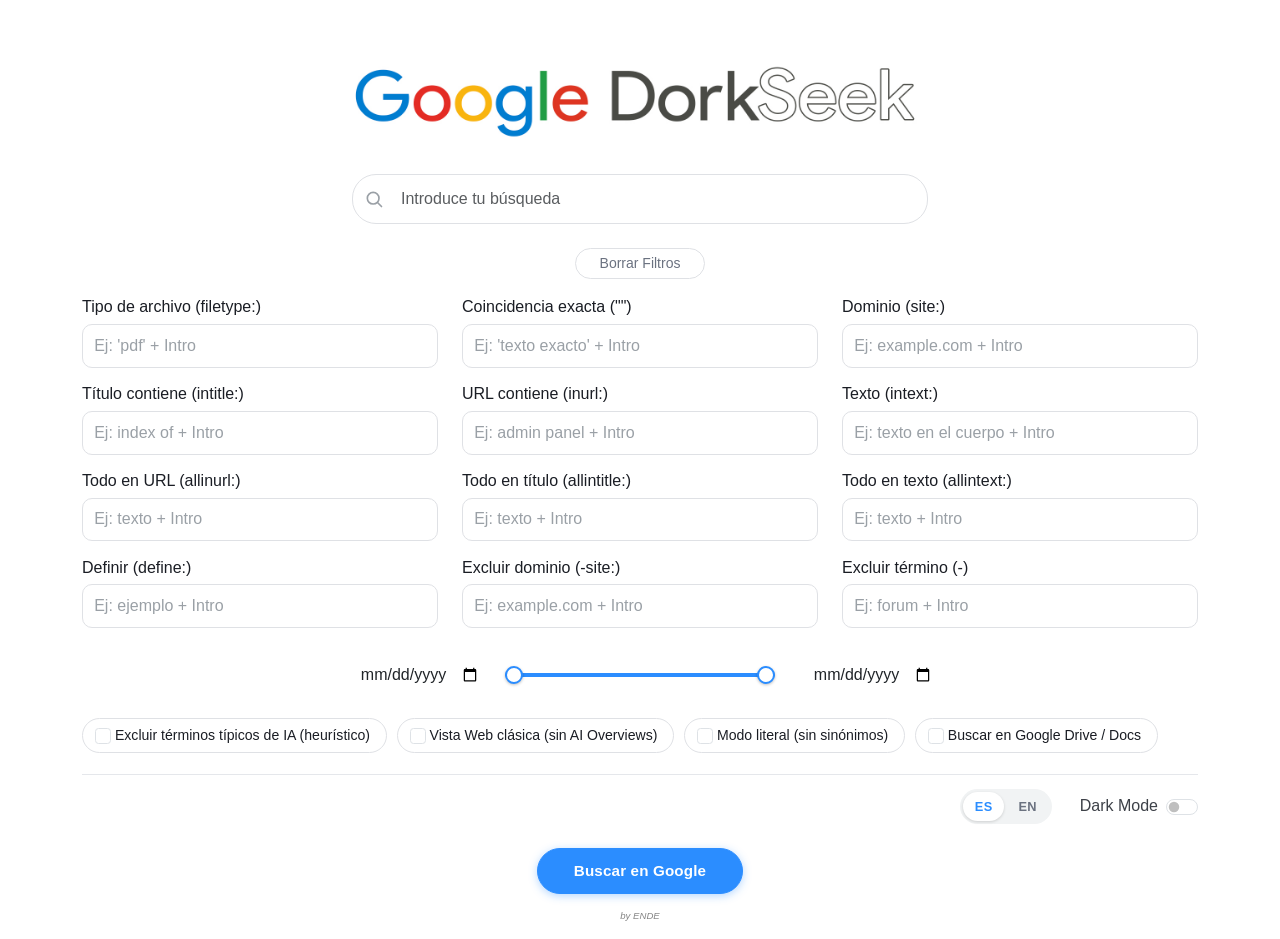
<file: index.html>
<!DOCTYPE html>
<html lang="es">
<head>
    <meta charset="UTF-8">
    <meta name="viewport" content="width=device-width, initial-scale=1.0">
    <meta name="description" content="DorkSeek - A powerful tool for advanced Google Dork usage in OSINT, designed to optimize the creation of custom search queries and analysis of results.">
    <meta name="robots" content="index, follow">
    <meta name="keywords" content="Google Dorks, búsqueda avanzada, operadores de búsqueda, hacking ético, seguridad informática, OSINT, ciberseguridad, técnicas de hacking, Google Hacking Database, comandos de Google Dorks">
    <!-- Varios tamaños/formatos: la pestaña del navegador acepta cualquier
         tamaño, pero "Nueva pestaña" de Firefox (y accesos directos tipo PWA)
         exige un icono de al menos 96x96 o SVG, si no cae a uno genérico. -->
    <link rel="icon" href="img/favicon.svg" type="image/svg+xml">
    <link rel="icon" href="img/fv.ico" sizes="any">
    <link rel="apple-touch-icon" href="img/favicon-180.png">
    <link rel="manifest" href="manifest.webmanifest">
    <title>DorkSeek</title>
    <link href="https://cdn.jsdelivr.net/npm/bootstrap@5.1.3/dist/css/bootstrap.min.css" rel="stylesheet">
    <link rel="stylesheet" href="style/style.css">
    <!-- Precarga el logo oscuro para evitar parpadeos al cambiar a dark mode -->
    <link rel="preload" as="image" href="img/DorkSeek_Logo_dark.jpg">
    <meta name="google-site-verification" content="KBBp8snCi14scIXK39u9ytrFKHahNvsQoX6dvnZJ_Ps" />
</head>
<body>
    <div class="container">
        <div style="height: 20px;"></div>
        <img src="img/DorkSeek_Logo.jpg" alt="DorkSeek" class="logo" width="690" height="100" style="display: block; margin: 30px auto;">
        <h1 class="text-center my-0" id="pageHeading">Buscador Google Dorks</h1>
        <div class="row justify-content-center">
            <div class="search-shell">
                <span class="search-icon-slot">
                    <svg class="search-icon" viewBox="0 0 24 24" fill="none" xmlns="http://www.w3.org/2000/svg" aria-hidden="true">
                        <circle cx="11" cy="11" r="7" stroke="currentColor" stroke-width="2"/>
                        <line x1="16.5" y1="16.5" x2="21" y2="21" stroke="currentColor" stroke-width="2" stroke-linecap="round"/>
                    </svg>
                </span>
                <input id="searchBar" type="text" class="form-control" placeholder="Introduce tu búsqueda">
            </div>
        </div>
        <div class="row mt-4 justify-content-center">
            <button id="clearFiltersButton" class="btn btn-sm mx-2" style="width: 130px;">Borrar Filtros</button>
        </div>
        <div class="row mt-3">
            <!-- Filtros para los diferentes Google Dorks -->
            <div class="col-md-4">
                <label for="filetypeFilterEntry">Tipo de archivo (filetype:)</label>
                <div class="tag-input" data-for="filetypeFilter" data-joiner="comma">
                    <div class="tag-input-chips"></div>
                    <input id="filetypeFilterEntry" type="text" class="tag-input-entry" list="filetypes" placeholder="Ej: 'pdf' + Intro" title="Busca uno o varios tipos de archivo en los resultados (filetype:pdf OR filetype:doc).&#10;&#10;Escribe un valor y pulsa Intro para añadirlo como etiqueta; puedes añadir varios.&#10;&#10;Para tipos con varias extensiones habituales (doc/docx, xls/xlsx, ppt/pptx, html/htm, jpg/jpeg, tiff/tif, xsl/xslt) cada etiqueta se expande automáticamente (filetype:doc OR filetype:docx), ya que Google no agrupa esas extensiones.">
                </div>
                <input type="hidden" id="filetypeFilter">
                <datalist id="filetypes">
                    <option value="txt">.txt</option>
                    <option value="doc">.doc / .docx</option>
                    <option value="pdf">.pdf</option>
                    <option value="xls">.xls / .xlsx</option>
                    <option value="ppt">.ppt / .pptx</option>
                    <option value="csv">.csv</option>
                    <option value="html">.html / .htm</option>
                    <option value="xml">.xml</option>
                    <option value="json">.json</option>
                    <option value="jpg">.jpg / .jpeg</option>
                    <option value="png">.png</option>
                    <option value="gif">.gif</option>
                    <option value="bmp">.bmp</option>
                    <option value="tiff">.tiff / .tif</option>
                    <option value="mp3">.mp3</option>
                    <option value="wav">.wav</option>
                    <option value="avi">.avi</option>
                    <option value="mp4">.mp4</option>
                    <option value="mov">.mov</option>
                    <option value="zip">.zip</option>
                    <option value="rar">.rar</option>
                    <option value="7z">.7z</option>
                    <option value="iso">.iso</option>
                    <option value="md">.md</option>
                    <option value="sql">.sql</option>
                    <option value="psd">.psd</option>
                    <option value="ai">.ai</option>
                    <option value="indd">.indd</option>
                    <option value="eps">.eps</option>
                    <option value="svg">.svg</option>
                    <option value="webp">.webp</option>
                    <option value="mkv">.mkv</option>
                    <option value="flv">.flv</option>
                    <option value="ogg">.ogg</option>
                    <option value="m4a">.m4a</option>
                    <option value="dmg">.dmg</option>
                    <option value="pkg">.pkg</option>
                    <option value="bat">.bat</option>
                    <option value="sh">.sh</option>
                    <option value="log">.log</option>
                    <option value="jar">.jar</option>
                    <option value="class">.class</option>
                    <option value="cpp">.cpp</option>
                    <option value="py">.py</option>
                    <option value="java">.java</option>
                    <option value="rb">.rb</option>
                    <option value="php">.php</option>
                    <option value="pl">.pl</option>
                    <option value="sqlite">.sqlite</option>
                    <option value="db">.db</option>
                    <option value="xsd">.xsd</option>
                    <option value="xsl">.xsl / .xslt</option>
                    <option value="ini">.ini</option>
                    <option value="cfg">.cfg</option>
                    <option value="conf">.conf</option>
                    <option value="reg">.reg</option>
                    <option value="bak">.bak</option>
                    <option value="tar">.tar</option>
                    <option value="gz">.gz</option>
                    <option value="bz2">.bz2</option>
                    <option value="env">.env</option>
                    <option value="yml">.yml / .yaml</option>
                    <option value="pem">.pem</option>
                    <option value="key">.key</option>
                </datalist>
            </div>
            <div class="col-md-4">
                <label for="exactMatchFilterEntry">Coincidencia exacta ("")</label>
                <div class="tag-input" data-for="exactMatchFilter" data-joiner="comma">
                    <div class="tag-input-chips"></div>
                    <input id="exactMatchFilterEntry" type="text" class="tag-input-entry" placeholder="Ej: 'texto exacto' + Intro" title="Busca páginas que contengan el texto exacto de cada etiqueta.&#10;&#10;Escribe una frase y pulsa Intro para añadirla; con varias etiquetas se exige que aparezcan TODAS (&quot;frase 1&quot; &quot;frase 2&quot;), no basta con una.">
                </div>
                <input type="hidden" id="exactMatchFilter">
            </div>
            <div class="col-md-4">
                <label for="siteFilterEntry">Dominio (site:)</label>
                <div class="tag-input" data-for="siteFilter" data-joiner="comma">
                    <div class="tag-input-chips"></div>
                    <input id="siteFilterEntry" type="text" class="tag-input-entry" placeholder="Ej: example.com + Intro" title="Limita los resultados a uno o varios dominios (site:a.com OR site:b.com).&#10;&#10;Escribe un dominio y pulsa Intro para añadirlo como etiqueta; puedes añadir varios.">
                </div>
                <input type="hidden" id="siteFilter">
            </div>
            <div class="col-md-4">
                <label for="intitleFilterEntry">Título contiene (intitle:)</label>
                <div class="tag-input" data-for="intitleFilter" data-joiner="comma">
                    <div class="tag-input-chips"></div>
                    <input id="intitleFilterEntry" type="text" class="tag-input-entry" placeholder="Ej: index of + Intro" title="Busca páginas donde el título contenga cada etiqueta.&#10;&#10;Si una etiqueta tiene varias palabras se entrecomilla automáticamente (intitle:&quot;index of&quot;) para que Google la trate como una frase. Con varias etiquetas se exige que aparezcan TODAS (intitle:&quot;a&quot; intitle:&quot;b&quot;), no basta con una.">
                </div>
                <input type="hidden" id="intitleFilter">
            </div>
            <div class="col-md-4">
                <label for="inurlFilterEntry">URL contiene (inurl:)</label>
                <div class="tag-input" data-for="inurlFilter" data-joiner="comma">
                    <div class="tag-input-chips"></div>
                    <input id="inurlFilterEntry" type="text" class="tag-input-entry" placeholder="Ej: admin panel + Intro" title="Busca páginas donde la URL contenga cada etiqueta.&#10;&#10;Si una etiqueta tiene varias palabras se entrecomilla automáticamente (inurl:&quot;admin panel&quot;). Con varias etiquetas se exige que aparezcan TODAS (inurl:&quot;a&quot; inurl:&quot;b&quot;), no basta con una.">
                </div>
                <input type="hidden" id="inurlFilter">
            </div>
            <div class="col-md-4">
                <label for="intextFilterEntry">Texto (intext:)</label>
                <div class="tag-input" data-for="intextFilter" data-joiner="comma">
                    <div class="tag-input-chips"></div>
                    <input id="intextFilterEntry" type="text" class="tag-input-entry" placeholder="Ej: texto en el cuerpo + Intro" title="Busca páginas que contengan cada etiqueta en el cuerpo.&#10;&#10;Las etiquetas con varias palabras se entrecomillan automáticamente. Con varias etiquetas se exige que aparezcan TODAS, no basta con una.">
                </div>
                <input type="hidden" id="intextFilter">
            </div>
            <div class="col-md-4">
                <label for="allinurlFilterEntry">Todo en URL (allinurl:)</label>
                <div class="tag-input" data-for="allinurlFilter" data-joiner="space">
                    <div class="tag-input-chips"></div>
                    <input id="allinurlFilterEntry" type="text" class="tag-input-entry" placeholder="Ej: texto + Intro" title="Busca páginas donde la URL contenga TODAS las etiquetas (allinurl: exige que aparezcan todas, no es OR).&#10;&#10;No lo combines con otros operadores en la misma búsqueda: Google no garantiza resultados fiables cuando allin* se mezcla con filtros como site: o intitle:.">
                </div>
                <input type="hidden" id="allinurlFilter">
            </div>
            <div class="col-md-4">
                <label for="allintitleFilterEntry">Todo en título (allintitle:)</label>
                <div class="tag-input" data-for="allintitleFilter" data-joiner="space">
                    <div class="tag-input-chips"></div>
                    <input id="allintitleFilterEntry" type="text" class="tag-input-entry" placeholder="Ej: texto + Intro" title="Busca páginas cuyo título contenga TODAS las etiquetas (allintitle: exige que aparezcan todas, no es OR).&#10;&#10;No lo combines con otros operadores en la misma búsqueda: Google no garantiza resultados fiables cuando allin* se mezcla con filtros como site: o intitle:.">
                </div>
                <input type="hidden" id="allintitleFilter">
            </div>
            <div class="col-md-4">
                <label for="allintextFilterEntry">Todo en texto (allintext:)</label>
                <div class="tag-input" data-for="allintextFilter" data-joiner="space">
                    <div class="tag-input-chips"></div>
                    <input id="allintextFilterEntry" type="text" class="tag-input-entry" placeholder="Ej: texto + Intro" title="Busca páginas cuyo cuerpo contenga TODAS las etiquetas (allintext: exige que aparezcan todas, no es OR).&#10;&#10;No lo combines con otros operadores en la misma búsqueda: Google no garantiza resultados fiables cuando allin* se mezcla con filtros como site: o intitle:.">
                </div>
                <input type="hidden" id="allintextFilter">
            </div>
            <div class="col-md-4">
                <label for="defineFilterEntry">Definir (define:)</label>
                <div class="tag-input" data-for="defineFilter" data-joiner="comma">
                    <div class="tag-input-chips"></div>
                    <input id="defineFilterEntry" type="text" class="tag-input-entry" placeholder="Ej: ejemplo + Intro" title="Busca definiciones de términos directamente en Google. No documentado por Google; sin utilidad real en OSINT.&#10;&#10;Con varias etiquetas se exige que aparezcan TODAS.">
                </div>
                <input type="hidden" id="defineFilter">
            </div>
            <div class="col-md-4">
                <label for="siteExcludeFilterEntry">Excluir dominio (-site:)</label>
                <div class="tag-input" data-for="siteExcludeFilter" data-joiner="comma">
                    <div class="tag-input-chips"></div>
                    <input id="siteExcludeFilterEntry" type="text" class="tag-input-entry" placeholder="Ej: example.com + Intro" title="Excluye resultados de uno o varios dominios.&#10;&#10;Escribe un dominio y pulsa Intro para añadirlo como etiqueta; puedes añadir varios.">
                </div>
                <input type="hidden" id="siteExcludeFilter">
            </div>
            <div class="col-md-4">
                <label for="excludeTermFilterEntry">Excluir término (-)</label>
                <div class="tag-input" data-for="excludeTermFilter" data-joiner="comma">
                    <div class="tag-input-chips"></div>
                    <input id="excludeTermFilterEntry" type="text" class="tag-input-entry" placeholder="Ej: forum + Intro" title="Excluye páginas que contengan cada etiqueta.&#10;&#10;Escribe un término y pulsa Intro para añadirlo; puedes añadir varios.">
                </div>
                <input type="hidden" id="excludeTermFilter">
            </div>
            <div class="col-12">
                <div class="date-range-row">
                    <input id="afterFilter" type="date" class="form-control date-edge" aria-label="Después (after:)" title="Limita los resultados a páginas publicadas después de esta fecha.&#10;&#10;Operador en beta desde 2019: puede dar resultados inconsistentes porque depende de metadatos de fecha que muchos sitios no gestionan bien.">
                    <div class="date-range" id="dateRangeControl">
                        <div class="date-range-track"></div>
                        <div class="date-range-fill" id="dateRangeFill"></div>
                        <input type="range" id="afterRange" class="date-range-input" step="1" aria-label="Fecha desde (after:)">
                        <input type="range" id="beforeRange" class="date-range-input" step="1" aria-label="Fecha hasta (before:)">
                    </div>
                    <input id="beforeFilter" type="date" class="form-control date-edge" aria-label="Antes (before:)" title="Limita los resultados a páginas publicadas antes de esta fecha.&#10;&#10;Operador en beta desde 2019: puede dar resultados inconsistentes porque depende de metadatos de fecha que muchos sitios no gestionan bien.">
                </div>
            </div>
            <div class="col-12">
                <div id="dorkWarning" class="alert alert-warning py-2 px-3" role="alert" hidden>
                    Estás combinando un operador <code>allin*</code> (allintitle/allinurl/allintext) con otros filtros en la misma búsqueda. Google no garantiza resultados fiables en ese caso; considera usarlo solo, sin otros operadores.
                </div>
                <div class="options-panel">
                    <div class="options-grid">
                        <label class="option-item" for="excludeAI">
                            <input class="form-check-input" type="checkbox" id="excludeAI" title="Filtro heurístico: excluye páginas cuyo dominio o texto contiene términos típicos de IA (chatgpt, copilot, bard, etc).&#10;&#10;Advertencia: no detecta contenido generado por IA de verdad, solo esas palabras clave, y puede ocultar resultados relevantes que simplemente las mencionen. Para quitar la capa de IA de Google (AI Overviews), usa 'Vista Web clásica'.">
                            <span data-i18n-text>Excluir términos típicos de IA (heurístico)</span>
                        </label>
                        <label class="option-item" for="classicWeb">
                            <input class="form-check-input" type="checkbox" id="classicWeb" title="Añade el parámetro udm=14 a la URL de Google, que muestra la pestaña 'Web' clásica sin AI Overviews ni resúmenes generados por IA.&#10;&#10;Parámetro no documentado, obtenido por ingeniería inversa: puede dejar de funcionar sin aviso.">
                            <span data-i18n-text>Vista Web clásica (sin AI Overviews)</span>
                        </label>
                        <label class="option-item" for="literalMode">
                            <input class="form-check-input" type="checkbox" id="literalMode" title="Añade el parámetro tbs=li:1 a la URL de Google, que desactiva sinónimos y corrección ortográfica automática (búsqueda literal).&#10;&#10;Parámetro no documentado, obtenido por ingeniería inversa: puede dejar de funcionar sin aviso.">
                            <span data-i18n-text>Modo literal (sin sinónimos)</span>
                        </label>
                        <label class="option-item" for="driveIndexado">
                            <input class="form-check-input" type="checkbox" id="driveIndexado" title="Busca documentos y carpetas indexados en Google Drive (drive.google.com) y Google Docs/Sheets/Slides compartidos (docs.google.com), excluyendo páginas de inicio de sesión.">
                            <span data-i18n-text>Buscar en Google Drive / Docs</span>
                        </label>
                    </div>
                    <div class="switches-row">
                        <div class="lang-switch" role="group" aria-label="Idioma de la interfaz / Interface language">
                            <button type="button" class="lang-option is-active" id="langEs" data-lang="es" aria-pressed="true">ES</button>
                            <button type="button" class="lang-option" id="langEn" data-lang="en" aria-pressed="false">EN</button>
                        </div>
                        <div class="form-check form-switch">
                            <label class="form-check-label" for="toggle_dark" id="dark_text">Dark Mode</label>
                            <input class="form-check-input" type="checkbox" role="switch" id="toggle_dark">
                        </div>
                    </div>
                </div>
            </div>
        </div>

        <div class="row mt-4 justify-content-center">
            <button id="searchButton" class="btn btn-primary">Buscar en Google</button>
        </div>

        <p style="font-style: italic; color: #868686; font-size: 0.6em; text-align: center; margin-top: 15px;">
            by <a href="https://github.com/ENDE25" style="color: inherit; text-decoration: none; cursor: pointer;">ENDE</a>
        </p>
    </div>

    <script src="https://cdn.jsdelivr.net/npm/bootstrap@5.1.3/dist/js/bootstrap.bundle.min.js"></script>
    <script src="js/script.js"></script>
</body>
</html>
</file>
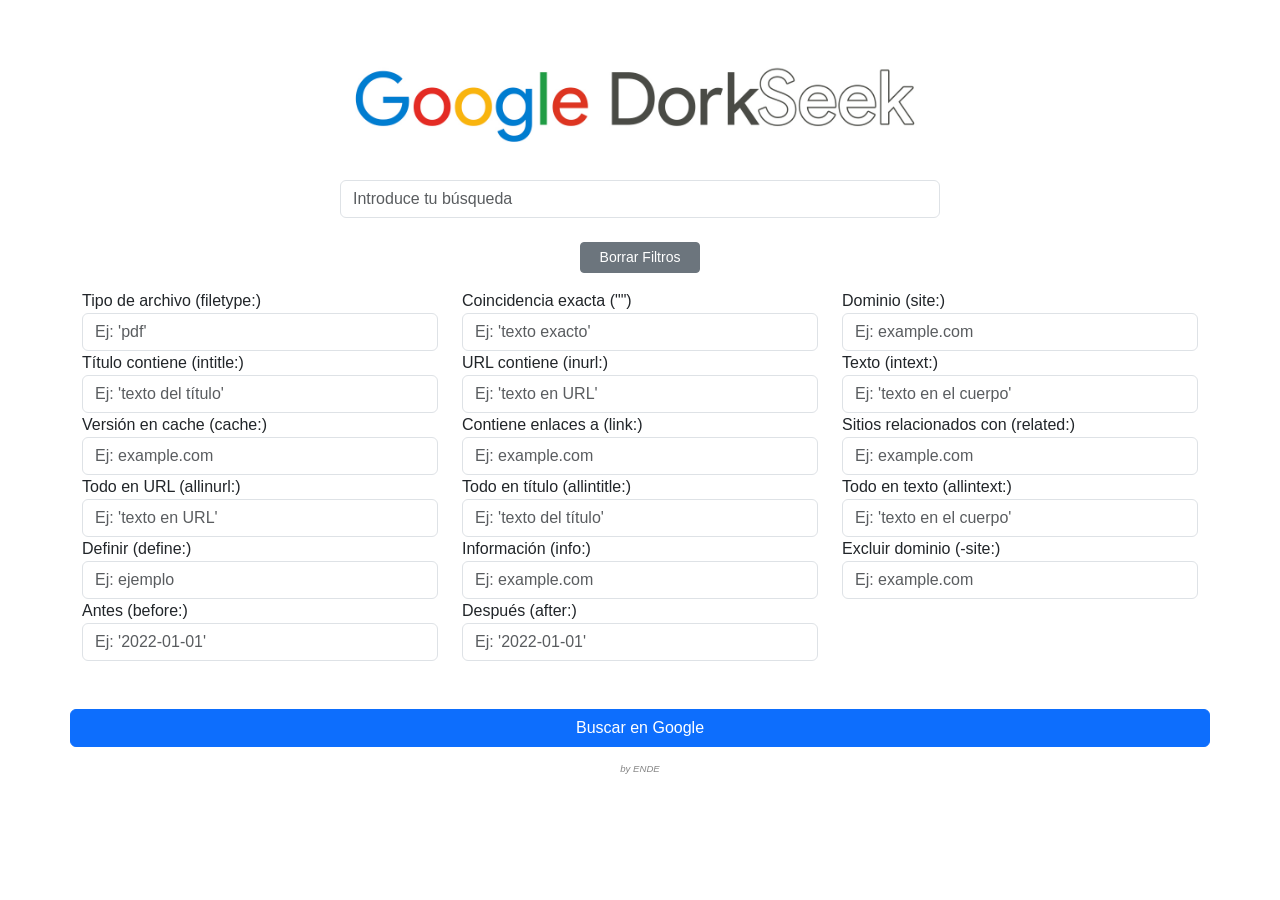
<file: dorkseek.html>
<!DOCTYPE html>
<html lang="es">
<head>
    <meta charset="UTF-8">
    <meta name="viewport" content="width=device-width, initial-scale=1.0">
    <title>Buscador de Google Dorks</title>
    <link href="https://cdn.jsdelivr.net/npm/bootstrap@5.1.3/dist/css/bootstrap.min.css" rel="stylesheet">

    <style>
        body {
          font-family: Arial, sans-serif;
          background-color: #f9f9f9;
        }
      
        h1 {
          font-family: 'Product Sans', Arial, sans-serif;
          font-size: 0px;           /*a 45 sale el título*/
          margin-bottom: 10px;
          color: #333;
        }
      </style>
      <style>
        body {
          background-color: #FFFFFF; /* o simplemente "white" */
        }
      </style>
      <style>
        #searchBar {
          width: 600px; /* ajusta el ancho del cuadro de búsqueda */
        }
      </style>
</head>
<body>
    <div class="container">
        <div style="height: 20px;"></div>
        <img src="DorkSeek_Logo.jpg" alt="Logo de Google" class="logo" width="690" height="100" style="display: block; margin: 30px auto;">
        <h1 class="text-center my-0">Buscador Google Dorks</h1>
        <div class="row justify-content-center">
            <input id="searchBar" type="text" class="form-control" placeholder="Introduce tu búsqueda">
        </div>
        <div class="row mt-4 justify-content-center">
            <button id="clearFiltersButton" class="btn btn-secondary btn-sm mx-2" style="width: 120px;">Borrar Filtros</button>
        </div>
        <div class="row mt-3">
            <!-- Filtros para los diferentes Google Dorks -->
            <div class="col-md-4">
                <label for="filetypeFilter">Tipo de archivo (filetype:)</label>
                <input id="filetypeFilter" type="text" class="form-control" list="filetypes" placeholder="Ej: 'pdf'" title="Busca un tipo específico de archivo en los resultados.">
                <datalist id="filetypes">
                    <option value="txt">.txt</option>
                    <option value="doc">.doc / .docx</option>
                    <option value="pdf">.pdf</option>
                    <option value="xls">.xls / .xlsx</option>
                    <option value="ppt">.ppt / .pptx</option>
                    <option value="csv">.csv</option>
                    <option value="html">.html / .htm</option>
                    <option value="xml">.xml</option>
                    <option value="json">.json</option>
                    <option value="jpg">.jpg / .jpeg</option>
                    <option value="png">.png</option>
                    <option value="gif">.gif</option>
                    <option value="bmp">.bmp</option>
                    <option value="tiff">.tiff / .tif</option>
                    <option value="mp3">.mp3</option>
                    <option value="wav">.wav</option>
                    <option value="avi">.avi</option>
                    <option value="mp4">.mp4</option>
                    <option value="mov">.mov</option>
                    <option value="zip">.zip</option>
                    <option value="rar">.rar</option>
                    <option value="7z">.7z</option>
                    <option value="iso">.iso</option>
                    <option value="md">.md</option>
                    <option value="sql">.sql</option>
                    <option value="psd">.psd</option>
                    <option value="ai">.ai</option>
                    <option value="indd">.indd</option>
                    <option value="eps">.eps</option>
                    <option value="svg">.svg</option>
                    <option value="webp">.webp</option>
                    <option value="mkv">.mkv</option>
                    <option value="flv">.flv</option>
                    <option value="ogg">.ogg</option>
                    <option value="m4a">.m4a</option>
                    <option value="dmg">.dmg</option>
                    <option value="pkg">.pkg</option>
                    <option value="bat">.bat</option>
                    <option value="sh">.sh</option>
                    <option value="log">.log</option>
                    <option value="jar">.jar</option>
                    <option value="class">.class</option>
                    <option value="cpp">.cpp</option>
                    <option value="py">.py</option>
                    <option value="java">.java</option>
                    <option value="rb">.rb</option>
                    <option value="php">.php</option>
                    <option value="pl">.pl</option>
                    <option value="sqlite">.sqlite</option>
                    <option value="db">.db</option>
                    <option value="xsd">.xsd</option>
                    <option value="xsl">.xsl / .xslt</option>
                    <option value="ini">.ini</option>
                    <option value="cfg">.cfg</option>
                    <option value="conf">.conf</option>
                    <option value="reg">.reg</option>
                    <option value="bak">.bak</option>
                    <option value="tar">.tar</option>
                    <option value="gz">.gz</option>
                    <option value="bz2">.bz2</option>
                    <option value="gdoc">.gdoc</option>
                    <option value="gsheet">.gsheet</option>
                    <option value="gslides">.gslides</option>
                    <option value="gform">.gform</option>
                    <option value="gdraw">.gdraw</option>
                    <option value="gjam">.gjam</option>
                </datalist>
            </div>
            <div class="col-md-4">
                <label for="exactMatchFilter">Coincidencia exacta ("")</label>
                <input id="exactMatchFilter" type="text" class="form-control" placeholder="Ej: 'texto exacto'" title="Busca páginas que contengan el texto exacto dentro de las comillas.&#10;&#10;Para introducir varios términos, estos se deben separar con &quot; &quot;.   (ej. username&quot; &quot;password&quot; &quot;login)">
            </div>
            <div class="col-md-4">
                <label for="siteFilter">Dominio (site:)</label>
                <input id="siteFilter" type="text" class="form-control" placeholder="Ej: example.com" title="Limita los resultados a un dominio o sitio web específico.">
            </div>
            <div class="col-md-4">
                <label for="intitleFilter">Título contiene (intitle:)</label>
                <input id="intitleFilter" type="text" class="form-control" placeholder="Ej: 'texto del título'" title="Busca páginas donde el título contenga al menos una de las palabras especificadas.">
            </div>
            <div class="col-md-4">
                <label for="inurlFilter">URL contiene (inurl:)</label>
                <input id="inurlFilter" type="text" class="form-control" placeholder="Ej: 'texto en URL'" title="Busca páginas donde la URL contenga al menos una de las palabras especificadas.">
            </div>
            <div class="col-md-4">
                <label for="intextFilter">Texto (intext:)</label>
                <input id="intextFilter" type="text" class="form-control" placeholder="Ej: 'texto en el cuerpo'" title="Busca páginas que contengan texto específico en el cuerpo.">
            </div>
            <div class="col-md-4">
                <label for="cacheFilter">Versión en cache (cache:)</label>
                <input id="cacheFilter" type="text" class="form-control" placeholder="Ej: example.com" title="Muestra la versión en caché de una página web almacenada por Google.">
            </div>
            <div class="col-md-4">
                <label for="linkFilter">Contiene enlaces a (link:)</label>
                <input id="linkFilter" type="text" class="form-control" placeholder="Ej: example.com" title="Busca páginas que enlacen a un sitio o URL específico.">
            </div>
            <div class="col-md-4">
                <label for="relatedFilter">Sitios relacionados con (related:)</label>
                <input id="relatedFilter" type="text" class="form-control" placeholder="Ej: example.com" title="Encuentra sitios web relacionados con un dominio específico.">
            </div>
            <div class="col-md-4">
                <label for="allinurlFilter">Todo en URL (allinurl:)</label>
                <input id="allinurlFilter" type="text" class="form-control" placeholder="Ej: 'texto en URL'" title="Busca páginas donde la URL contenga todas las palabras especificadas.">
            </div>
            <div class="col-md-4">
                <label for="allintitleFilter">Todo en título (allintitle:)</label>
                <input id="allintitleFilter" type="text" class="form-control" placeholder="Ej: 'texto del título'" title="Busca páginas cuyo título contenga todas las palabras especificadas.">
            </div>
            <div class="col-md-4">
                <label for="allintextFilter">Todo en texto (allintext:)</label>
                <input id="allintextFilter" type="text" class="form-control" placeholder="Ej: 'texto en el cuerpo'" title="Busca páginas cuyo cuerpo contenga todas las palabras especificadas.">
            </div>
            <div class="col-md-4">
                <label for="defineFilter">Definir (define:)</label>
                <input id="defineFilter" type="text" class="form-control" placeholder="Ej: ejemplo" title="Busca definiciones de términos directamente en Google.">
            </div>
            <div class="col-md-4">
                <label for="infoFilter">Información (info:)</label>
                <input id="infoFilter" type="text" class="form-control" placeholder="Ej: example.com" title="Muestra información sobre un sitio web específico.">
            </div>
            <div class="col-md-4">
                <label for="siteExcludeFilter">Excluir dominio (-site:)</label>
                <input id="siteExcludeFilter" type="text" class="form-control" placeholder="Ej: example.com" title="Excluye resultados de un dominio o sitio específico.">
            </div>
            <div class="col-md-4">
                <label for="beforeFilter">Antes (before:)</label>
                <input id ="beforeFilter" type="text" class="form-control" placeholder="Ej: '2022-01-01'" title="Limita los resultados a páginas publicadas antes de una fecha específica.">
            </div>
            <div class="col-md-4">
                <label for="afterFilter">Después (after:)</label>
                <input id="afterFilter" type="text" class="form-control" placeholder="Ej: '2022-01-01'" title="Limita los resultados a páginas publicadas después de una fecha específica.">
            </div>
        </div>
        
        <div class="row mt-5 justify-content-center">
            <button id="searchButton" class="btn btn-primary">Buscar en Google</button>
        </div>

        <p style="font-style: italic; color: #868686; font-size: 0.6em; text-align: center; margin-top: 15px;">by ENDE</p>
        
        
    </div>

    <script>
        document.getElementById('searchButton').addEventListener('click', function() {
            let query = document.getElementById('searchBar').value;
            let site = document.getElementById('siteFilter').value;
            let intitle = document.getElementById('intitleFilter').value;
            let inurl = document.getElementById('inurlFilter').value;
            let filetype = document.getElementById('filetypeFilter').value;
            let intext = document.getElementById('intextFilter').value;
            let cache = document.getElementById('cacheFilter').value;
            let link = document.getElementById('linkFilter').value;
            let related = document.getElementById('relatedFilter').value;
            let allinurl = document.getElementById('allinurlFilter').value;
            let allintitle = document.getElementById('allintitleFilter').value;
            let allintext = document.getElementById('allintextFilter').value;
            let define = document.getElementById('defineFilter').value;
            let info = document.getElementById('infoFilter').value;
            let before = document.getElementById('beforeFilter').value;
            let after = document.getElementById('afterFilter').value;
            let siteExclude = document.getElementById('siteExcludeFilter').value;
            let exactMatch = document.getElementById('exactMatchFilter').value;
        
            // Construir la búsqueda usando los filtros de Google Dorks
            let searchQuery = query;
        
            if (site) {
                searchQuery += ` site:${site}`;
            }
            if (intitle) {
                searchQuery += ` intitle:${intitle}`;
            }
            if (inurl) {
                searchQuery += ` inurl:${inurl}`;
            }
            if (filetype) {
                searchQuery += ` filetype:${filetype}`;
            }
            if (intext) {
                searchQuery += ` intext:${intext}`;
            }
            if (cache) {
                searchQuery += ` cache:${cache}`;
            }
            if (link) {
                searchQuery += ` link:${link}`;
            }
            if (related) {
                searchQuery += ` related:${related}`;
            }
            if (allinurl) {
                searchQuery += ` allinurl:${allinurl}`;
            }
            if (allintitle) {
                searchQuery += ` allintitle:${allintitle}`;
            }
            if (allintext) {
                searchQuery += ` allintext:${allintext}`;
            }
            if (define) {
                searchQuery += ` define:${define}`;
            }
            if (info) {
                searchQuery += ` info:${info}`;
            }
            if (before) {
                searchQuery += ` before:${before}`;
            }
            if (after) {
                searchQuery += ` after:${after}`;
            }
            if (siteExclude) {
                searchQuery += ` -site:${siteExclude}`;
            }
            if (exactMatch) {
                searchQuery += ` "${exactMatch}"`;
            }
        
            // Redirigir a Google con la búsqueda construida
            window.open(`https://www.google.com/search?q=${encodeURIComponent(searchQuery)}`, '_blank');
        });
    </script>

<script>
    document.getElementById('filetypeFilter').addEventListener('change', function() {
        var customField = document.getElementById('filetypeCustom');
        if (this.value === 'custom') {
            customField.style.display = 'block';
        } else {
            customField.style.display = 'none';
        }
    });
</script>

<script>
    // Borrar filtros
    const clearFiltersButton = document.getElementById('clearFiltersButton');
    clearFiltersButton.addEventListener('click', clearFilters);

    function clearFilters() {
    // Limpiamos los valores de los filtros
    const filters = document.querySelectorAll('.form-control');
    filters.forEach(filter => {
        filter.value = '';
    });

    // Limpiamos los contenedores de valores
    const valuesContainers = document.querySelectorAll('.values-container');
    valuesContainers.forEach(container => {
        while (container.firstChild) {
        container.removeChild(container.firstChild);
        }
    });
    }
</script>

    <script src="https://cdn.jsdelivr.net/npm/bootstrap@5.1.3/dist/js/bootstrap.bundle.min.js"></script>
</body>
</html>
</file>
<file: style/style.css>
:root {
    --primary: #2B8DFF;
    --background: #F8FAFF;
    --text-primary: #1A1D24;
    --text-secondary: #6B7280;
}

body {
    font-family: Arial, sans-serif;
    background-color: #FFFFFF;
}

.logo {
    max-width: 100%;
    height: auto;
}

/* Buscador estilo Google: pastilla redondeada, icono de lupa, sombra al pasar el ratón/enfocar */
.search-shell {
    position: relative;
    width: 100%;
    max-width: 600px;
    margin: 0 auto;
}

/* Zona reservada a la izquierda de la pastilla (mismo ancho que el
   padding-left del input) donde se centra el icono con flexbox, en vez de
   calcular su "left" a mano — así el centrado no depende de aritmética
   frágil sobre el border-radius. */
.search-shell .search-icon-slot {
    position: absolute;
    left: 0;
    top: 0;
    bottom: 0;
    width: 4.25rem;
    display: flex;
    align-items: center;
    justify-content: center;
    pointer-events: none;
}

.search-shell .search-icon {
    width: 20px;
    height: 20px;
    color: #9AA0A6;
}

#searchBar {
    width: 100%;
    padding: 0.75rem 1.25rem 0.75rem 3rem;
    border-radius: 24px;
    border: 1px solid #DFE1E5;
    font-size: 1rem;
    background-color: #fff;
    box-shadow: none;
    transition: box-shadow 0.15s ease, border-color 0.15s ease;
}

#searchBar:hover {
    box-shadow: 0 1px 6px rgba(32, 33, 36, 0.18);
    border-color: rgba(223, 225, 229, 0);
}

#searchBar:focus {
    box-shadow: 0 1px 8px rgba(32, 33, 36, 0.24);
    border-color: rgba(223, 225, 229, 0);
    outline: none;
}

body.dark-mode .search-shell .search-icon {
    color: #9aa0a6;
}

body.dark-mode #searchBar {
    background-color: #16202b;
    border-color: #303134;
    color: #f1f1f1;
}

body.dark-mode #searchBar:hover,
body.dark-mode #searchBar:focus {
    box-shadow: 0 1px 8px rgba(0, 0, 0, 0.45);
    border-color: #3f8cff55;
}

/* Campos de filtro: mismo lenguaje visual que el buscador principal
   (borde Google gris, radio consistente, anillo azul al enfocar en vez
   de un simple cambio de borde). */
.form-control {
    border: 1.5px solid #DFE1E5;
    border-radius: 10px;
    padding: 0.55rem 1rem;
    background-color: #fff;
    box-shadow: none;
    transition: border-color 0.15s ease, box-shadow 0.15s ease;
}

.form-control:hover {
    border-color: #C7CCD1;
}

.form-control:focus {
    border-color: var(--primary);
    box-shadow: 0 0 0 3px rgba(43, 141, 255, 0.15);
    outline: none;
}

/* Campo de etiquetas: mismo aspecto que .form-control por fuera, pero es un
   contenedor flex que aloja las etiquetas ya confirmadas más un input de
   texto libre al final para seguir escribiendo. */
.tag-input {
    display: flex;
    flex-wrap: wrap;
    align-items: center;
    gap: 0.35rem;
    border: 1.5px solid #DFE1E5;
    border-radius: 10px;
    padding: 0.4rem 0.6rem;
    background-color: #fff;
    box-shadow: none;
    cursor: text;
    transition: border-color 0.15s ease, box-shadow 0.15s ease;
}

.tag-input:hover {
    border-color: #C7CCD1;
}

.tag-input:focus-within {
    border-color: var(--primary);
    box-shadow: 0 0 0 3px rgba(43, 141, 255, 0.15);
}

.tag-input-chips {
    display: contents;
}

.tag-chip {
    display: inline-flex;
    align-items: center;
    gap: 0.3rem;
    max-width: 100%;
    background: rgba(43, 141, 255, 0.1);
    color: var(--primary);
    border-radius: 999px;
    padding: 0.15rem 0.35rem 0.15rem 0.65rem;
    font-size: 0.82rem;
    font-weight: 500;
    line-height: 1.5;
    white-space: nowrap;
    overflow: hidden;
    text-overflow: ellipsis;
}

.tag-chip-remove {
    flex-shrink: 0;
    display: inline-flex;
    align-items: center;
    justify-content: center;
    width: 16px;
    height: 16px;
    border: none;
    border-radius: 50%;
    background: transparent;
    color: inherit;
    font-size: 0.9rem;
    line-height: 1;
    cursor: pointer;
    padding: 0;
}

.tag-chip-remove:hover {
    background: rgba(43, 141, 255, 0.25);
}

.tag-input-entry {
    flex: 1 1 80px;
    min-width: 80px;
    border: none;
    outline: none;
    background: transparent;
    padding: 0.15rem 0.1rem;
    font-size: 1rem;
    color: inherit;
}

.tag-input-entry::placeholder {
    color: #9AA0A6;
}

body.dark-mode .tag-input {
    background-color: #16202b;
    border-color: #303134;
    color: #f1f1f1;
}

body.dark-mode .tag-input:hover {
    border-color: #3f4549;
}

body.dark-mode .tag-chip {
    background: rgba(63, 140, 255, 0.15);
    color: #7fb3ff;
}

body.dark-mode .tag-chip-remove:hover {
    background: rgba(63, 140, 255, 0.3);
}

/* Aire entre filas de filtros: separa la etiqueta de una fila del campo
   de la fila anterior, y la etiqueta de su propio campo, sin exagerar. */
.row.mt-3 {
    row-gap: 0.9rem;
}

.row.mt-3 label {
    display: block;
    margin-bottom: 0.3rem;
    font-weight: 500;
    color: var(--text-primary);
}

body.dark-mode .row.mt-3 label {
    color: #e8eaed;
}

/* Botón de búsqueda: acción principal, con el color de acento de toda la
   interfaz (mismo azul que los focus rings y las chips activas) para que
   destaque claramente sobre el resto de controles, más neutros.
   width:auto anula la regla ".row > *" de Bootstrap, que fuerza width:100%
   a cualquier hijo directo de .row que no sea una columna. */
.btn-primary {
    width: auto;
    background: var(--primary);
    color: #fff;
    border: 1px solid var(--primary);
    padding: 0.65rem 2.25rem;
    border-radius: 999px;
    font-weight: 600;
    font-size: 0.95rem;
    letter-spacing: 0.01em;
    box-shadow: 0 2px 8px rgba(43, 141, 255, 0.35);
    transition: background-color 0.15s ease, box-shadow 0.15s ease, transform 0.15s ease;
}

.btn-primary:hover {
    background: #1B6ACC;
    border-color: #1B6ACC;
    color: #fff;
    box-shadow: 0 4px 14px rgba(43, 141, 255, 0.45);
    transform: translateY(-1px);
}

.btn-primary:active {
    transform: translateY(0);
    box-shadow: 0 2px 6px rgba(43, 141, 255, 0.35);
}

.btn-primary:focus-visible {
    outline: none;
    box-shadow: 0 0 0 3px rgba(43, 141, 255, 0.35), 0 2px 8px rgba(43, 141, 255, 0.35);
}

body.dark-mode .btn-primary {
    background: #3f8cff;
    border-color: #3f8cff;
    box-shadow: 0 2px 10px rgba(63, 140, 255, 0.3);
}

body.dark-mode .btn-primary:hover {
    background: #6badff;
    border-color: #6badff;
    box-shadow: 0 4px 16px rgba(63, 140, 255, 0.4);
}

/* Botón "Borrar Filtros" como acción secundaria discreta, mismo radio y
   color de borde que el resto de campos para que se sienta del mismo set. */
#clearFiltersButton {
    background: transparent;
    color: var(--text-secondary);
    border: 1.5px solid #DFE1E5;
    border-radius: 999px;
    font-weight: 500;
    transition: all 0.15s ease;
}

#clearFiltersButton:hover {
    background: #F8FAFF;
    color: var(--primary);
    border-color: var(--primary);
}

body.dark-mode #clearFiltersButton {
    background: transparent;
    color: #9aa0a6;
    border-color: #3f4549;
}

body.dark-mode #clearFiltersButton:hover {
    background: #161b22;
    color: #7fb3ff;
    border-color: #3f8cff;
}

h1 {
    font-family: 'Product Sans', Arial, sans-serif;
    font-size: 0px;           /*a 45 sale el título*/
    margin-bottom: 10px;
    color: #333;
}

#dark_text {
    color:#3d4148;
}

/* MODO OSCURO */
body.dark-mode {
    background-color: #0d1117;
    color: #f1f1f1;
}

body.dark-mode .form-control {
    background-color: #16202b;
    color: #f1f1f1;
    border-color: #303134;
}

body.dark-mode .form-control:hover {
    border-color: #3f4549;
}

/* INPUT FOCUS en modo oscuro */
body.dark-mode .form-control:focus {
    border-color: #3f8cff;
    box-shadow: 0 0 0 3px rgba(63, 140, 255, 0.25);
    outline: 0;
}

/* Botón de limpiar en modo oscuro */
body.dark-mode #clearBtn {
    background-color: #3f4549;
    border-color: #3f4549;
    color: #f1f1f1;
}

body.dark-mode .form-check-input[type="checkbox"] {
    background-color: #222 !important;
    border-color: #444 !important;
}

body.dark-mode .form-check-input[type="checkbox"]:checked {
    background-color: #0d6efd !important;
    border-color: #0d6efd !important;
}

.form-check-input, .form-check-label {
  vertical-align: middle;
}

.d-flex.align-items-center .form-check-input {
  margin-top: 6px;
}

.d-flex.align-items-center .form-check-label {
  position: relative;
  top: 4px;
}

/* Panel de opciones (checkboxes de filtros + interruptores) */
.options-panel {
    margin-top: 0.4rem;
    display: flex;
    flex-direction: column;
    gap: 1rem;
}

.options-grid {
    display: flex;
    flex-wrap: wrap;
    gap: 0.6rem;
}

/* Cada opción es una "chip" seleccionable: más claro que una fila de checkboxes sueltos */
.option-item {
    display: inline-flex;
    align-items: center;
    gap: 0.55rem;
    margin: 0;
    padding: 0.5rem 1rem 0.5rem 0.75rem;
    border-radius: 999px;
    border: 1.5px solid #DFE1E5;
    background: #fff;
    cursor: pointer;
    font-size: 0.88rem;
    color: var(--text-secondary);
    line-height: 1.2;
    transition: border-color 0.15s ease, background-color 0.15s ease, color 0.15s ease;
}

.option-item:hover {
    border-color: #A9C3E8;
    background: #F8FAFF;
}

.option-item:has(input:checked) {
    border-color: var(--primary);
    background: rgba(43, 141, 255, 0.08);
    color: var(--primary);
    font-weight: 600;
}

.option-item input.form-check-input {
    margin: 0;
    flex-shrink: 0;
    width: 16px;
    height: 16px;
    accent-color: var(--primary);
    cursor: pointer;
}

body.dark-mode .option-item {
    background: #0d1117;
    border-color: #303134;
    color: #9aa0a6;
}

body.dark-mode .option-item:hover {
    background: #161b22;
    border-color: #3f4549;
}

body.dark-mode .option-item:has(input:checked) {
    border-color: #3f8cff;
    background: rgba(63, 140, 255, 0.15);
    color: #7fb3ff;
}

.switches-row {
    display: flex;
    justify-content: flex-end;
    align-items: center;
    gap: 1.75rem;
    flex-wrap: wrap;
    border-top: 1px solid #E5E7EB;
    padding-top: 0.9rem;
}

.switches-row .form-check.form-switch {
    display: flex;
    align-items: center;
    gap: 0.5rem;
    margin: 0;
    padding-left: 0;
}

/* Bootstrap reserva el hueco del switch con un margin-left negativo pensado
   para su layout de bloque, y le añade un margin-top pensado para alinear
   con el texto en ese mismo layout de bloque; en flex ambos sobran y
   desalinean el switch respecto a su etiqueta. */
.switches-row .form-switch .form-check-input {
    margin-left: 0;
    margin-top: 0;
}

.switches-row .form-check-label {
    margin: 0;
    /* Ajuste óptico: el centro geométrico de la caja de línea del texto
       queda un poco más alto que su masa visual, así que centrarla con
       align-items no basta, hay que bajarla unos px a ojo. */
    position: relative;
    top: 2px;
}

body.dark-mode .switches-row {
    border-top-color: #1a222e;
}

/* Rango de fechas (after: / before:): un único control integrado — campo de
   fecha editable a mano a cada lado, con el deslizante de doble tirador
   entre ambos. Sin etiquetas visibles: los dos campos de fecha y el
   deslizante se mantienen sincronizados en los dos sentidos. Algo más de
   aire respecto al resto de filtros, para que se lea como un grupo aparte. */
.date-range-row {
    display: flex;
    align-items: center;
    gap: 0.5rem;
    max-width: 620px;
    margin: 0.7rem auto 0;
}

/* Campos de fecha sin contorno propio, para que se sientan parte del mismo
   control que el deslizante en vez de dos inputs sueltos a los lados. */
.date-edge {
    flex: 0 0 148px;
    text-align: center;
    border-color: transparent;
    background: transparent;
}

.date-edge:hover {
    border-color: #DFE1E5;
    background: #fff;
}

.date-edge:focus {
    border-color: var(--primary);
    background: #fff;
}

body.dark-mode .date-edge:hover,
body.dark-mode .date-edge:focus {
    background: #16202b;
}

/* En pantallas estrechas (mismo punto de corte que el resto de la cuadrícula
   de filtros) el slider no tiene sitio junto a dos campos de fecha de ancho
   fijo, así que se apilan verticalmente en vez de aplastarse. */
@media (max-width: 767.98px) {
    .date-range-row {
        flex-direction: column;
        align-items: stretch;
        gap: 0.6rem;
    }

    .date-edge {
        flex: 1 1 auto;
        width: 100%;
    }
}

.date-range {
    position: relative;
    flex: 1 1 auto;
    height: 20px;
    display: flex;
    align-items: center;
}

.date-range-track {
    position: absolute;
    left: 0;
    right: 0;
    height: 4px;
    border-radius: 999px;
    background: #E5E7EB;
}

.date-range-fill {
    position: absolute;
    height: 4px;
    border-radius: 999px;
    background: var(--primary);
}

.date-range-input {
    position: absolute;
    left: 0;
    width: 100%;
    margin: 0;
    background: transparent;
    -webkit-appearance: none;
    appearance: none;
    pointer-events: none;
}

.date-range-input::-webkit-slider-runnable-track {
    -webkit-appearance: none;
    background: transparent;
    height: 4px;
}

.date-range-input::-moz-range-track {
    background: transparent;
    height: 4px;
    border: none;
}

.date-range-input::-webkit-slider-thumb {
    -webkit-appearance: none;
    pointer-events: auto;
    width: 18px;
    height: 18px;
    margin-top: -7px;
    border-radius: 50%;
    background: #fff;
    border: 2.5px solid var(--primary);
    box-shadow: 0 1px 3px rgba(0, 0, 0, 0.25);
    cursor: grab;
}

.date-range-input::-moz-range-thumb {
    pointer-events: auto;
    width: 18px;
    height: 18px;
    border-radius: 50%;
    background: #fff;
    border: 2.5px solid var(--primary);
    box-shadow: 0 1px 3px rgba(0, 0, 0, 0.25);
    cursor: grab;
}

.date-range-input:active::-webkit-slider-thumb,
.date-range-input:active::-moz-range-thumb {
    cursor: grabbing;
    box-shadow: 0 2px 8px rgba(43, 141, 255, 0.45);
}

.date-range-input:focus-visible::-webkit-slider-thumb,
.date-range-input:focus-visible::-moz-range-thumb {
    outline: 3px solid rgba(43, 141, 255, 0.3);
    outline-offset: 2px;
}

body.dark-mode .date-range-track {
    background: #303134;
}

body.dark-mode .date-range-input::-webkit-slider-thumb,
body.dark-mode .date-range-input::-moz-range-thumb {
    background: #16202b;
    border-color: #3f8cff;
}

/* Selector de idioma: control segmentado ES/EN, no un interruptor con una sola etiqueta */
.lang-switch {
    display: inline-flex;
    background: #F1F3F4;
    border-radius: 999px;
    padding: 3px;
    gap: 2px;
}

.lang-option {
    border: none;
    background: transparent;
    color: var(--text-secondary);
    font-size: 0.8rem;
    font-weight: 600;
    letter-spacing: 0.02em;
    padding: 0.3rem 0.75rem;
    border-radius: 999px;
    cursor: pointer;
    transition: all 0.15s ease;
}

.lang-option:hover {
    color: var(--text-primary);
}

.lang-option.is-active {
    background: #fff;
    color: var(--primary);
    box-shadow: 0 1px 3px rgba(0, 0, 0, 0.15);
}

body.dark-mode .lang-switch {
    background: #16202b;
}

body.dark-mode .lang-option {
    color: #9aa0a6;
}

body.dark-mode .lang-option.is-active {
    background: #2f3337;
    color: #7fb3ff;
    box-shadow: 0 1px 3px rgba(0, 0, 0, 0.4);
}
</file>
